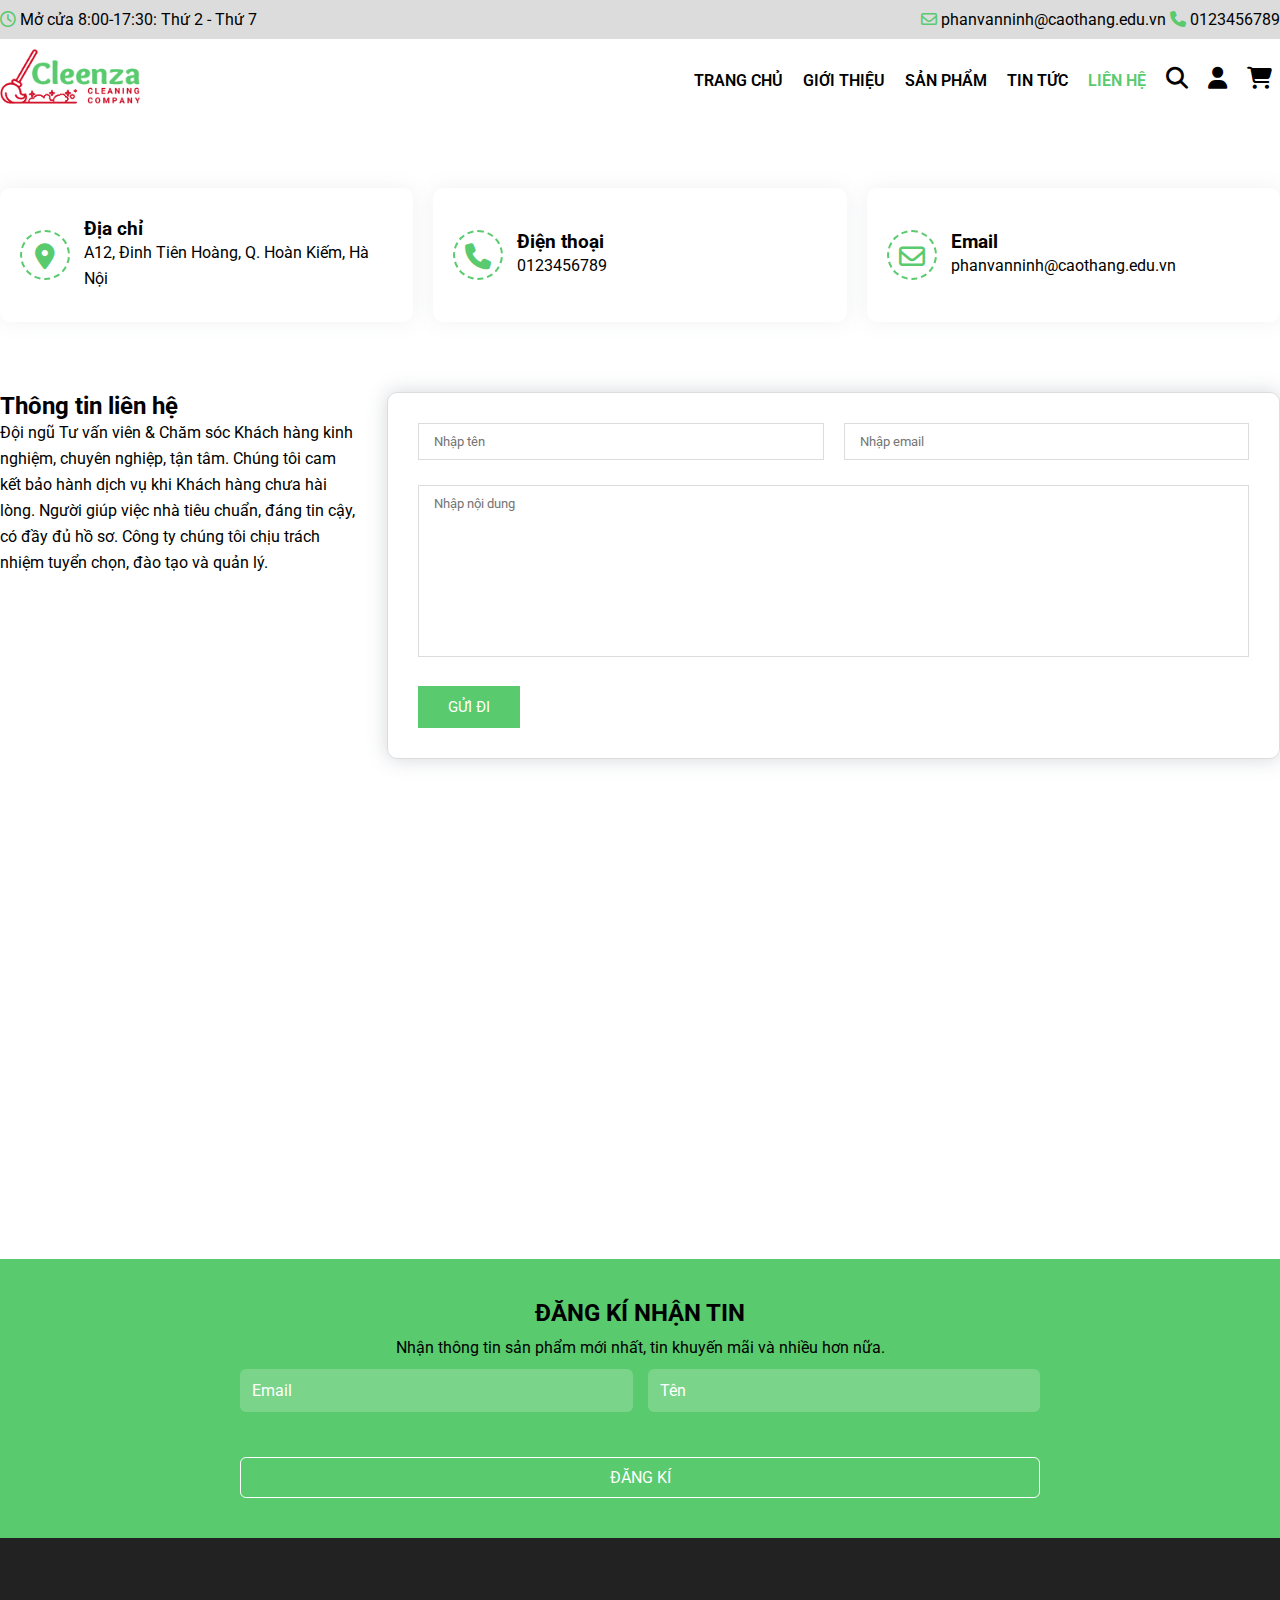
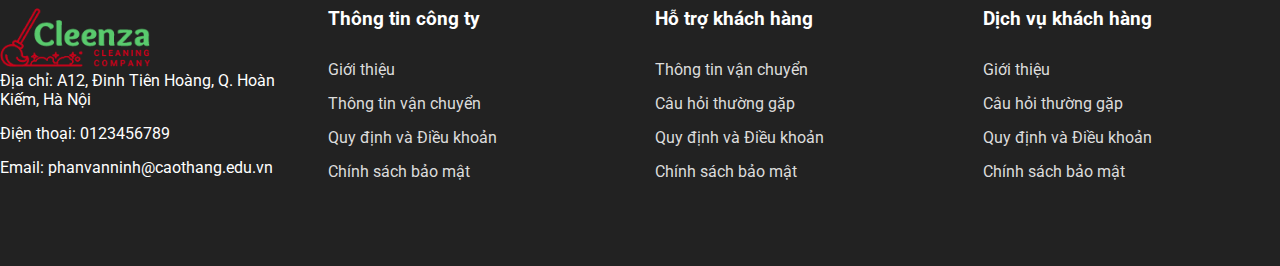
<file: lienhe.html>
<!DOCTYPE html>
<html lang="en">

<head>
    <meta charset="UTF-8">
    <meta http-equiv="X-UA-Compatible" content="IE=edge">
    <meta name="viewport" content="width=device-width, initial-scale=1.0">
    <title>Liên hệ</title>
    <link rel="icon" href="https://zozo.vn/public/theme/touched/images/logo/favicon.png" type="image/x-icon" />
    <!-- GOOGLE FONT -->
    <link
        href="https://fonts.googleapis.com/css2?family=Lexend:wght@300;400;500;600;700&family=Roboto:ital,wght@0,300;0,400;0,500;0,700;1,400&display=swap"
        rel="stylesheet">
    <!-- FONT AWESOME -->
    <link rel="stylesheet" href="https://cdnjs.cloudflare.com/ajax/libs/font-awesome/6.2.1/css/all.min.css" />
    <link rel="stylesheet" href="./scrolltotop.css">
    <link rel="stylesheet" href="./reset.css">
    <link rel="stylesheet" href="./footer.css">
    <link rel="stylesheet" href="./header.css">
    <link rel="stylesheet" href="./dangki-section.css">
    <link rel="stylesheet" href="./tool.css">
    <link rel="stylesheet" href="./lienhe.css">
</head>

<body>
    <header>
        <div class="header-top">
            <div class="container">
                <div>
                    <i class="fa-regular fa-clock"></i>
                    <span> Mở cửa 8:00-17:30: Thứ 2 - Thứ 7</span>
                </div>
                <div>
                    <i class="fa-regular fa-envelope"></i>
                    <span>phanvanninh@caothang.edu.vn</span>
                    <i class="fa-solid fa-phone"></i>
                    <span>0123456789</span>
                </div>
            </div>
        </div>
        <div class="header-bottom">
            <div class="container">
                <div class="logo">
                    <img src="./img/logo-green.png" alt="">
                </div>
                <nav>
                    <a href="./index.html">TRANG CHỦ</a>
                    <a href="#">GIỚI THIỆU</a>
                    <a href="./sanpham.html">SẢN PHẨM</a>
                    <a href="#">TIN TỨC</a>
                    <a href="#" class="active">LIÊN HỆ</a>
                    <button><i class="fa-solid fa-magnifying-glass"></i></button>
                    <button><i class="fa-solid fa-user"></i></button>
                    <button><i class="fa-solid fa-cart-shopping"></i></button>
                </nav>
            </div>
        </div>

    </header>
    <section class="cards-lienhe">
        <div class="container">
            <div class="card-lienhe">
                <i class="fa-solid fa-location-dot"></i>
                <div>
                    <h3>Địa chỉ</h3>
                    <p>A12, Đinh Tiên Hoàng, Q. Hoàn Kiếm, Hà Nội</p>
                </div>
            </div>
            <div class="card-lienhe">
                <i class="fa-solid fa-phone"></i>
                <div>
                    <h3>Điện thoại</h3>
                    <p>0123456789</p>
                </div>
            </div>
            <div class="card-lienhe">
                <i class="fa-regular fa-envelope"></i>
                <div>
                    <h3>Email</h3>
                    <p>phanvanninh@caothang.edu.vn</p>
                </div>
            </div>
        </div>
    </section>
    <section class="thongtinlienhe">
        <div class="container">
            <div class="mota">
                <h2>Thông tin liên hệ</h2>
                <p>Đội ngũ Tư vấn viên & Chăm sóc Khách hàng kinh nghiệm, chuyên nghiệp, tận tâm. Chúng tôi cam kết bảo
                    hành dịch vụ khi Khách hàng chưa hài lòng. Người giúp việc nhà tiêu chuẩn, đáng tin cậy, có đầy đủ
                    hồ sơ. Công ty chúng tôi chịu trách nhiệm tuyển chọn, đào tạo và quản lý.</p>
            </div>
            <form>
                <div class="inputgroup">
                    <input type="text" id="name" placeholder="Nhập tên">
                    <input type="text" id="email" placeholder="Nhập email">
                </div>
                <textarea  cols="30" rows="10" placeholder="Nhập nội dung"></textarea>
                <button class="btn-send">GỬI ĐI</button>
            </form>
        </div>
    </section>
    <section class="bando">
        <iframe src="https://www.google.com/maps/embed?pb=!1m18!1m12!1m3!1d3919.5177580566988!2d106.69916291411647!3d10.771600262229871!2m3!1f0!2f0!3f0!3m2!1i1024!2i768!4f13.1!3m3!1m2!1s0x31752f40a3b49e59%3A0xa1bd14e483a602db!2zVHLGsOG7nW5nIENhbyDEkeG6s25nIEvhu7kgdGh14bqtdCBDYW8gVGjhuq9uZw!5e0!3m2!1svi!2s!4v1671261523680!5m2!1svi!2s" width="100%" height="100%" style="border:0;" allowfullscreen="" loading="lazy" referrerpolicy="no-referrer-when-downgrade"></iframe>
    </section>





    <section class="dang-ki">
        <div class="dang-ki-inside">
            <h2>ĐĂNG KÍ NHẬN TIN</h2>
            <p>Nhận thông tin sản phẩm mới nhất, tin khuyến mãi và nhiều hơn nữa.</p>
            <div class="inputgroup">
                <input type="text" placeholder="Email">
                <input type="text" placeholder="Tên">
            </div>
            <button>ĐĂNG KÍ</button>
        </div>
    </section>
    <footer>
        <div class="container">
            <div class="footer-item">
                <img src="./img/logo-green.png" alt="">
                <ul>
                    <li>Địa chỉ: A12, Đinh Tiên Hoàng, Q. Hoàn Kiếm, Hà Nội</li>
                    <li>Điện thoại: 0123456789</li>
                    <li>Email: phanvanninh@caothang.edu.vn</li>
                </ul>
            </div>
            <div class="footer-item">
                <h3>Thông tin công ty</h3>
                <ul>
                    <li><a href="#">Giới thiệu</a></li>
                    <li><a href="#">Thông tin vận chuyển</a></li>
                    <li><a href="#">Quy định và Điều khoản</a></li>
                    <li><a href="#">Chính sách bảo mật</a></li>
                </ul>
            </div>
            <div class="footer-item">
                <h3>Hỗ trợ khách hàng</h3>
                <ul>
                    <li><a href="#">Thông tin vận chuyển</a></li>
                    <li><a href="#">Câu hỏi thường gặp</a></li>
                    <li><a href="#">Quy định và Điều khoản</a></li>
                    <li><a href="#">Chính sách bảo mật</a></li>
                </ul>
            </div>
            <div class="footer-item">
                <h3>Dịch vụ khách hàng</h3>
                <ul>
                    <li><a href="#">Giới thiệu</a></li>
                    <li><a href="#">Câu hỏi thường gặp</a></li>
                    <li><a href="#">Quy định và Điều khoản</a></li>
                    <li><a href="#">Chính sách bảo mật</a></li>
                </ul>
            </div>
        </div>
    </footer>
    <a href="#" class="scrollToTop "><i class="fa-solid fa-arrow-up"></i></a>


    <script>
        window.onscroll = function () {
            if (document.documentElement.scrollTop > 300)
                document.querySelector('.scrollToTop').classList.add('active');
            else
                document.querySelector('.scrollToTop').classList.remove('active');
        }
    </script>
</body>

</html>
</file>
<file: scrolltotop.css>
.scrollToTop{
    position: fixed;
    bottom: 60px;
    right: 20px;
  
    width: 50px;
    height: 50px;
    background-color: #59ca6d;
    text-align: center;
    line-height: 50px;
    border-radius: 6px;
    border: 2px solid black;
    color: white;
    transition: .5s;
    display: none;
    z-index: 10000;
}
.scrollToTop.active{
    display: block;
}
.scrollToTop:hover{
    background-color: black;
}
</file>
<file: footer.css>
/* FOOTER */
footer{
    background-color: #222222;
    padding: 70px 0;
}
footer .container{
    display: grid;
    grid-template-columns: repeat(4,1fr);
    gap: 30px;
    color: white;
}
footer img{
    width: 150px;
}
.footer-item h3{
    margin-bottom: 30px;
}
.footer-item ul li{
    list-style: none;
    margin-bottom: 15px;
}
.footer-item a{
    text-decoration: none;
    color: gainsboro;
}
.footer-item a:hover{
   color: #59ca6d;
}
</file>
<file: header.css>
/* HEADER SECTION */
.header-top {
    background-color: gainsboro;
}

.header-top .container {
    display: flex;
    justify-content: space-between;
    padding: 10px 0px;
}

.fa-phone {
    margin-left: 25px;
}

.header-top i {
    color: #59ca6d;
}

/* HEADER BOTTOM */
.header-bottom {
    background-color: white;
    padding: 10px 0;
}

.header-bottom .logo img {
    width: 140px;
}

.header-bottom .container {
    display: flex;
    justify-content: space-between;
    align-items: center;
}

.header-bottom button {
    border: 0;
    background-color: white;
    margin: 0 8px;
    cursor: pointer;
}

.header-bottom i {
    font-size: 22px;
}

.header-bottom a {
    margin: 0 8px;
    text-decoration: none;
    font-weight: 600;
    color: black;
    transition: all linear .3s;
}
.header-bottom a.active{
    color: #59ca6d;
}

.header-bottom a:hover {
    color: #59ca6d;
}
</file>
<file: dangki-section.css>
/*  ĐANG KÍ */
.dang-ki{
    background-color: #59ca6d;
    padding: 40px 0;
    text-align: center;
}
.dang-ki p{
    margin: 8px 0;
}

.dang-ki-inside{
    max-width: 800px;
    margin: 0 auto;
}
.dang-ki .inputgroup{
    display: flex;
    gap: 15px;
}
.dang-ki input{
    width: 100%;
    padding: 12px;
    border-radius: 6px;
    border: 0;
    color: white;
    font-size: 16px;
    background-color: rgba(255,255,255,0.2);
}
.dang-ki input::placeholder{
    color: white;
}
.dang-ki input:focus{
    outline: 0;
}
.dang-ki button{
    width: 100%;
    padding: 10px;
    margin-top: 20px;
    cursor: pointer;
    border: 1px solid white;
    border-radius: 6px;
    font-size: 16px;
    color: white;
    background-color: transparent;
}
.dang-ki button:hover{
    background-color: #4cb15f;
}
</file>
<file: tool.css>
/* DỤNG CỤ LAU DỌN */
.tool {
    padding: 70px 0;
    background-color: #ececec;
}

.tool .tieu-de {
    text-align: center;
}

.tool .tieu-de span {
    color: #59ca6d;
}

.tool .tieu-de h1 {
    margin: 15px 0;
    font-size: 34px;
}

.tool .tieu-de p {
    max-width: 600px;
    margin: 0 auto;
}
.cac-san-pham-tool{
    display: grid;
    grid-template-columns: repeat(4,1fr);
    gap: 25px;
    margin-top: 30px;
}
.san-pham-tool{
    border-radius: 10px;
    background-color: white;
    padding: 15px;
    transition: .5s;
}
.san-pham-tool img{ 
    transition: .5s;
}
.san-pham-tool:hover img{ 
    transform: translateY(-8px)
}
.san-pham-tool:hover{
    box-shadow: 0 0 10px black;
}
.san-pham-tool a{
    text-decoration: none;
    color: black;
}
.gia-san-pham{
    display: flex;
    align-items: center;
    justify-content: space-between;
    margin-top: 15px;
    font-weight: 600;
    font-size: 20px;
}
.gia-san-pham button{
    background-color: #59ca6d;
    padding: 8px 12px;
    border-radius: 6px;
    border: 0;
    cursor: pointer;
    font-size: 20px;
}
</file>
<file: lienhe.css>
.cards-lienhe {
    padding: 70px 0;
}

.card-lienhe {
    display: flex;
    align-items: center;
    box-shadow: 0 0 1.25rem rgb(108 118 134 / 10%);
    border-radius: 10px;
    padding: 30px 20px;
    transition: .4s;
}

.card-lienhe:hover {
    transform: translateY(-8px);
    box-shadow: 0 0 1.25rem rgb(108 118 134 / 30%);
}

.fa-phone {
    margin-left: 0;
}

.card-lienhe i {
    font-size: 26px;
    margin-right: 14px;
    border: 2px dashed #59ca6d;
    width: 50px;
    height: 50px;
    text-align: center;
    line-height: 50px;
    border-radius: 50%;
    color: #59ca6d;
    transition: .4s;
}

.card-lienhe:hover i {
    background-color: #59ca6d;
    color: white;
}

.cards-lienhe .container {
    display: grid;
    grid-template-columns: repeat(3, 1fr);
    gap: 20px;
}

/* THONG TIN LIEN HÊ */
.thongtinlienhe {
    margin-bottom: 50px;
}

.thongtinlienhe .container {
    display: grid;
    grid-template-columns: 0.4fr 1fr;
    gap: 30px;
}

.inputgroup {
    display: flex;
    gap: 20px;
}

input,
textarea {
    width: 100%;
    padding: 10px 15px;
    margin-bottom: 25px;
    border: 1px solid gainsboro;
}
textarea{
    resize: none;
}
.btn-send {
    padding: 12px 30px;
    background-color: #59ca6d;
    border: 0;
    color: white;
    font-size: 15px;
    cursor: pointer;
}

.btn-send:hover {
    opacity: 0.8;
}

form {
    padding: 30px;
    border: 1px solid gainsboro;
    border-radius: 10px;
    box-shadow: 0 0 1.25rem rgb(108 118 134 / 30%);
}
.bando{
    height: 450px;
}
</file>
